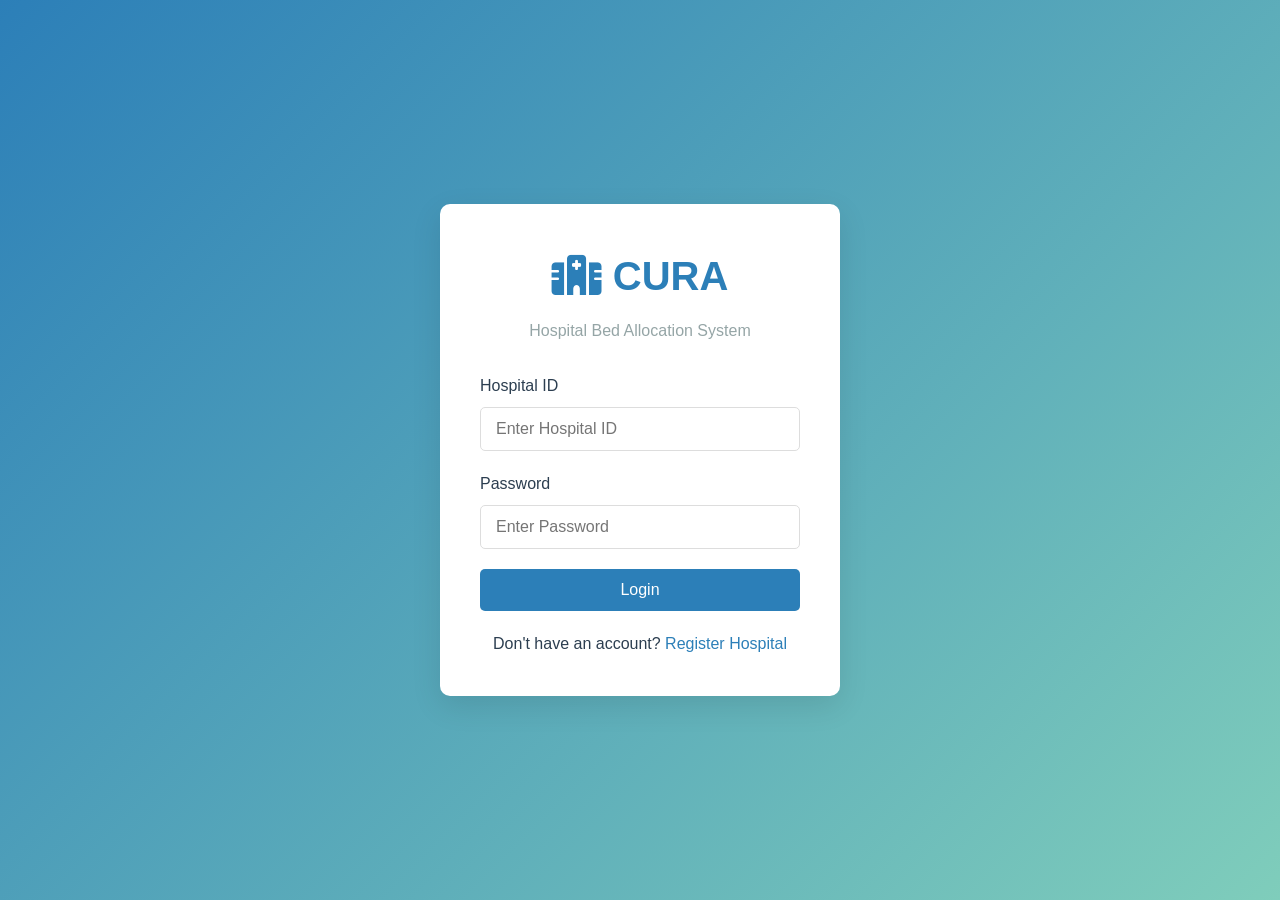
<file: templates/index.html>
<!DOCTYPE html>
<html lang="en">
<head>
    <meta charset="UTF-8">
    <meta name="viewport" content="width=device-width, initial-scale=1.0">
    <title>CURA - Hospital Bed Allocation</title>
    <link rel="stylesheet" href="https://cdnjs.cloudflare.com/ajax/libs/font-awesome/6.4.0/css/all.min.css">
    <link rel="stylesheet" href="/static/style.css">
</head>
<body>
    <!-- Login Page -->
    <div id="loginPage" class="page active">
        <div class="login-container">
            <div class="login-box">
                <div class="login-header">
                    <h1><i class="fas fa-hospital"></i> CURA</h1>
                    <p>Hospital Bed Allocation System</p>
                </div>
                
                <div id="loginForm">
                    <div class="form-group">
                        <label>Hospital ID</label>
                        <input type="text" id="hospitalId" class="form-control" placeholder="Enter Hospital ID">
                    </div>
                    <div class="form-group">
                        <label>Password</label>
                        <input type="password" id="password" class="form-control" placeholder="Enter Password">
                    </div>
                    <button class="btn" onclick="login()">Login</button>
                    <div class="toggle-form">
                        <p>Don't have an account? <a onclick="showRegister()">Register Hospital</a></p>
                    </div>
                </div>
                
                <div id="registerForm" style="display: none;">
                    <div class="form-group">
                        <label>Hospital ID</label>
                        <input type="text" id="regHospitalId" class="form-control" placeholder="Enter Hospital ID (e.g., HOSP002)" required>
                    </div>
                    <div class="form-group">
                        <label>Hospital Name</label>
                        <input type="text" id="regHospitalName" class="form-control" placeholder="Enter Hospital Name" required>
                    </div>
                    <div class="form-group">
                        <label>Address</label>
                        <input type="text" id="regAddress" class="form-control" placeholder="Enter Hospital Address" required>
                    </div>
                    <div class="form-group">
                        <label>Contact Number</label>
                        <input type="text" id="regContact" class="form-control" placeholder="Enter Contact Number" required>
                    </div>
                    <div class="form-group">
                        <label>Total Beds</label>
                        <input type="number" id="regBeds" class="form-control" placeholder="Enter Total Beds" required>
                    </div>
                    <div class="form-group">
                        <label>ICU Beds</label>
                        <input type="number" id="regIcuBeds" class="form-control" placeholder="Enter ICU Beds" required>
                    </div>
                    <div class="form-group">
                        <label>Password</label>
                        <input type="password" id="regPassword" class="form-control" placeholder="Create Password" required>
                    </div>
                    <button class="btn btn-secondary" onclick="registerHospital()">Register Hospital</button>
                    <div class="toggle-form">
                        <p>Already have an account? <a onclick="showLogin()">Login</a></p>
                    </div>
                </div>
            </div>
        </div>
    </div>

    <!-- Dashboard -->
    <div id="dashboardPage" class="page">
        <div class="header">
            <div class="container">
                <div class="header-content">
                    <div class="logo">
                        <i class="fas fa-hospital"></i>
                        <h1>CURA</h1>
                    </div>
                    <div class="user-info">
                        <span id="hospitalNameDisplay">Hospital Name</span>
                        <button class="logout-btn" onclick="logout()">Logout</button>
                    </div>
                </div>
            </div>
        </div>
        
        <div class="sidebar">
            <ul class="sidebar-menu">
                <li><a href="#" onclick="showPage('dashboard')" class="active">
                    <i class="fas fa-tachometer-alt"></i> <span>Dashboard</span>
                </a></li>
                <li><a href="#" onclick="showPage('bedAllocation')">
                    <i class="fas fa-procedures"></i> <span>Bed Allocation</span>
                </a></li>
                <li><a href="#" onclick="showPage('availableBeds')">
                    <i class="fas fa-bed"></i> <span>Available Beds</span>
                </a></li>
                <li><a href="#" onclick="showPage('allocatedPatients')">
                    <i class="fas fa-user-injured"></i> <span>Allocated Patients</span>
                </a></li>
            </ul>
        </div>
        
        <div class="main-content">
            <!-- Dashboard Content -->
            <div id="dashboardContent" class="page-content active">
                <div class="page-title">
                    <h2>Hospital Dashboard</h2>
                    <button class="btn btn-sm" onclick="loadDashboardData()">
                        <i class="fas fa-sync-alt"></i> Refresh
                    </button>
                </div>
                
                <div class="stats-cards">
                    <div class="stat-card">
                        <h3>Total Beds</h3>
                        <div class="value" id="totalBeds">0</div>
                    </div>
                    <div class="stat-card">
                        <h3>Available Beds</h3>
                        <div class="value" id="availableBeds">0</div>
                    </div>
                    <div class="stat-card icu">
                        <h3>ICU Beds</h3>
                        <div class="value" id="icuBeds">0</div>
                    </div>
                    <div class="stat-card flexible">
                        <h3>Flexible Beds</h3>
                        <div class="value" id="flexibleBeds">0</div>
                    </div>
                    <div class="stat-card occupied">
                        <h3>Occupied Beds</h3>
                        <div class="value" id="occupiedBeds">0</div>
                    </div>
                </div>
                
                <div class="content-section">
                    <h3>Recent Bed Allocations</h3>
                    <table>
                        <thead>
                            <tr>
                                <th>Patient Name</th>
                                <th>Age</th>
                                <th>Condition</th>
                                <th>Severity</th>
                                <th>Bed Type</th>
                                <th>Admission Date</th>
                                <th>Bed ID</th>
                            </tr>
                        </thead>
                        <tbody id="recentAllocationsTable">
                            <tr>
                                <td colspan="7" class="empty-state">
                                    <i class="fas fa-user-injured"></i>
                                    <p>No recent allocations</p>
                                </td>
                            </tr>
                        </tbody>
                    </table>
                </div>
            </div>

            <!-- Bed Allocation Content -->
            <div id="bedAllocationContent" class="page-content">
                <div class="page-title">
                    <h2>Bed Allocation</h2>
                </div>
                
                <div class="content-section">
                    <h3>Allocate Bed to Patient</h3>
                    <form onsubmit="allocateBed(event)">
                        <div class="form-row">
                            <div class="form-group">
                                <label>Patient Name</label>
                                <input type="text" id="patientName" class="form-control" placeholder="Enter Patient Name" required>
                            </div>
                            <div class="form-group">
                                <label>Age</label>
                                <input type="number" id="patientAge" class="form-control" placeholder="Enter Age" required>
                            </div>
                            <div class="form-group">
                                <label>Blood Group</label>
                                <select id="patientBlood" class="form-control" required>
                                    <option value="">Select Blood Group</option>
                                    <option value="A+">A+</option>
                                    <option value="A-">A-</option>
                                    <option value="B+">B+</option>
                                    <option value="B-">B-</option>
                                    <option value="O+">O+</option>
                                    <option value="O-">O-</option>
                                    <option value="AB+">AB+</option>
                                    <option value="AB-">AB-</option>
                                </select>
                            </div>
                        </div>
                        
                        <div class="form-row">
                            <div class="form-group">
                                <label>Medical Condition</label>
                                <input type="text" id="admissionCause" class="form-control" placeholder="Enter Condition" required>
                            </div>
                            <div class="form-group">
                                <label>Severity Level</label>
                                <select id="severity" class="form-control" required>
                                    <option value="">Select Severity</option>
                                    <option value="high">High</option>
                                    <option value="medium">Medium</option>
                                    <option value="low">Low</option>
                                </select>
                            </div>
                            <div class="form-group">
                                <label>Health Risk</label>
                                <select id="healthRisk" class="form-control" required>
                                    <option value="">Select Health Risk</option>
                                    <option value="critical">Critical</option>
                                    <option value="moderate">Moderate</option>
                                    <option value="stable">Stable</option>
                                </select>
                            </div>
                        </div>
                        
                        <div class="form-group">
                            <label>Doctor's Recommendation</label>
                            <select id="doctorRecommendation" class="form-control" required>
                                <option value="">Select Bed Type</option>
                                <option value="icu">ICU</option>
                                <option value="general">General Ward</option>
                                <option value="flexible">Flexible Care</option>
                            </select>
                        </div>
                        
                        <button type="submit" class="btn">Allocate Bed</button>
                    </form>
                </div>
            </div>

            <!-- Available Beds Content -->
            <div id="availableBedsContent" class="page-content">
                <div class="page-title">
                    <h2>Available Beds</h2>
                </div>
                
                <div class="content-section">
                    <h3>All Beds</h3>
                    <table>
                        <thead>
                            <tr>
                                <th>Bed ID</th>
                                <th>Type</th>
                                <th>Ward/Unit</th>
                                <th>Status</th>
                                <th>Last Occupied</th>
                            </tr>
                        </thead>
                        <tbody id="bedsTable">
                            <tr>
                                <td colspan="5" class="empty-state">
                                    <i class="fas fa-bed"></i>
                                    <p>Loading beds...</p>
                                </td>
                            </tr>
                        </tbody>
                    </table>
                </div>
            </div>

            <!-- Allocated Patients Content -->
            <div id="allocatedPatientsContent" class="page-content">
                <div class="page-title">
                    <h2>Allocated Patients</h2>
                </div>
                <div class="content-section">
                    <h3>Patients Currently Admitted</h3>
                    <table>
                        <thead>
                            <tr>
                                <th>Patient Name</th>
                                <th>Age</th>
                                <th>Blood Group</th>
                                <th>Condition</th>
                                <th>Severity</th>
                                <th>Bed ID</th>
                                <th>Admission Date</th>
                                <th>Expected Discharge</th>
                                <th>Actions</th>
                            </tr>
                        </thead>
                        <tbody id="patientsTable">
                            <tr>
                                <td colspan="9" class="empty-state">
                                    <i class="fas fa-user-injured"></i>
                                    <p>Loading patients...</p>
                                </td>
                            </tr>
                        </tbody>
                    </table>
                </div>
            </div>
        </div>
    </div>

    <script src="/static/script.js"></script>
</body>
</html>
</file>
<file: static/style.css>
/* Simple CSS Variables */
:root {
    --primary: #2c7fb8;
    --secondary: #7fcdbb;
    --danger: #e74c3c;
    --warning: #f39c12;
    --success: #2ecc71;
    --dark: #2c3e50;
    --light: #ecf0f1;
    --gray: #95a5a6;
}

/* Basic Reset */
* {
    margin: 0;
    padding: 0;
    box-sizing: border-box;
    font-family: 'Segoe UI', Tahoma, Geneva, Verdana, sans-serif;
}

body {
    background-color: #f5f7fa;
    color: var(--dark);
    line-height: 1.6;
}

/* Page Management */
.page {
    display: none;
}

.page.active {
    display: block;
}

.container {
    width: 100%;
    max-width: 1200px;
    margin: 0 auto;
    padding: 0 20px;
}

/* Login Page Styles */
.login-container {
    display: flex;
    justify-content: center;
    align-items: center;
    min-height: 100vh;
    background: linear-gradient(135deg, var(--primary), var(--secondary));
}

.login-box {
    background: white;
    border-radius: 10px;
    box-shadow: 0 10px 30px rgba(0, 0, 0, 0.1);
    width: 100%;
    max-width: 400px;
    padding: 40px;
}

.login-header {
    text-align: center;
    margin-bottom: 30px;
}

.login-header h1 {
    color: var(--primary);
    font-size: 2.5rem;
    margin-bottom: 10px;
}

.login-header p {
    color: var(--gray);
}

.form-group {
    margin-bottom: 20px;
}

.form-group label {
    display: block;
    margin-bottom: 8px;
    font-weight: 500;
}

.form-control {
    width: 100%;
    padding: 12px 15px;
    border: 1px solid #ddd;
    border-radius: 5px;
    font-size: 16px;
    transition: border 0.3s;
}

.form-control:focus {
    border-color: var(--primary);
    outline: none;
}

.btn {
    display: inline-block;
    background: var(--primary);
    color: white;
    border: none;
    padding: 12px 20px;
    border-radius: 5px;
    cursor: pointer;
    font-size: 16px;
    font-weight: 500;
    transition: background 0.3s;
    width: 100%;
    text-decoration: none;
    text-align: center;
}

.btn:hover {
    background: #236fa1;
}

.btn-secondary {
    background: var(--secondary);
}

.btn-secondary:hover {
    background: #6bbaa8;
}

.btn-sm {
    padding: 8px 12px;
    font-size: 14px;
    width: auto;
}

.btn-success {
    background: var(--success);
}

.btn-warning {
    background: var(--warning);
}

.btn-danger {
    background: var(--danger);
}

.toggle-form {
    text-align: center;
    margin-top: 20px;
}

.toggle-form a {
    color: var(--primary);
    text-decoration: none;
    cursor: pointer;
}

/* Alert Styles */
.alert {
    padding: 12px 15px;
    border-radius: 5px;
    margin-bottom: 20px;
    border: 1px solid transparent;
}

.alert-error {
    background: #ffeaea;
    color: var(--danger);
    border-color: #f5c6cb;
}

.alert-success {
    background: #e8f7ef;
    color: var(--success);
    border-color: #c3e6cb;
}

/* Dashboard Styles */
.header {
    background: white;
    box-shadow: 0 2px 10px rgba(0, 0, 0, 0.1);
    padding: 15px 0;
    position: sticky;
    top: 0;
    z-index: 100;
}

.header-content {
    display: flex;
    justify-content: space-between;
    align-items: center;
}

.logo {
    display: flex;
    align-items: center;
}

.logo h1 {
    color: var(--primary);
    font-size: 1.8rem;
}

.logo i {
    margin-right: 10px;
    font-size: 1.5rem;
    color: var(--primary);
}

.user-info {
    display: flex;
    align-items: center;
}

.user-info span {
    margin-right: 15px;
    font-weight: 500;
}

.logout-btn {
    background: var(--danger);
    color: white;
    border: none;
    padding: 8px 15px;
    border-radius: 5px;
    cursor: pointer;
    font-size: 14px;
}

.sidebar {
    background: white;
    width: 250px;
    height: calc(100vh - 70px);
    position: fixed;
    left: 0;
    top: 70px;
    box-shadow: 2px 0 10px rgba(0, 0, 0, 0.1);
    overflow-y: auto;
}

.sidebar-menu {
    list-style: none;
    padding: 20px 0;
}

.sidebar-menu li {
    margin-bottom: 5px;
}

.sidebar-menu a {
    display: flex;
    align-items: center;
    padding: 12px 20px;
    color: var(--dark);
    text-decoration: none;
    transition: background 0.3s;
}

.sidebar-menu a:hover, .sidebar-menu a.active {
    background: var(--light);
    border-left: 4px solid var(--primary);
}

.sidebar-menu i {
    margin-right: 10px;
    width: 20px;
    text-align: center;
}

.main-content {
    margin-left: 250px;
    padding: 30px;
}

.page-content {
    display: none;
}

.page-content.active {
    display: block;
}

.page-title {
    margin-bottom: 20px;
    display: flex;
    justify-content: space-between;
    align-items: center;
}

.page-title h2 {
    font-size: 1.8rem;
    color: var(--dark);
}

.stats-cards {
    display: grid;
    grid-template-columns: repeat(auto-fill, minmax(250px, 1fr));
    gap: 20px;
    margin-bottom: 30px;
}

.stat-card {
    background: white;
    border-radius: 8px;
    padding: 20px;
    box-shadow: 0 4px 6px rgba(0, 0, 0, 0.05);
    border-left: 4px solid var(--primary);
}

.stat-card.icu {
    border-left-color: var(--danger);
}

.stat-card.flexible {
    border-left-color: var(--warning);
}

.stat-card.occupied {
    border-left-color: var(--success);
}

.stat-card h3 {
    font-size: 0.9rem;
    color: var(--gray);
    margin-bottom: 10px;
}

.stat-card .value {
    font-size: 2rem;
    font-weight: 700;
    color: var(--dark);
}

.content-section {
    background: white;
    border-radius: 8px;
    padding: 25px;
    box-shadow: 0 4px 6px rgba(0, 0, 0, 0.05);
    margin-bottom: 30px;
}

.content-section h3 {
    margin-bottom: 20px;
    padding-bottom: 10px;
    border-bottom: 1px solid #eee;
    color: var(--primary);
}

table {
    width: 100%;
    border-collapse: collapse;
    margin-top: 10px;
}

table th, table td {
    padding: 12px 15px;
    text-align: left;
    border-bottom: 1px solid #eee;
}

table th {
    background: var(--light);
    font-weight: 600;
    color: var(--dark);
}

table tr:hover {
    background: #f9f9f9;
}

.badge {
    display: inline-block;
    padding: 5px 10px;
    border-radius: 20px;
    font-size: 0.8rem;
    font-weight: 600;
    text-transform: capitalize;
}

.badge.high {
    background: #ffeaea;
    color: var(--danger);
}

.badge.medium {
    background: #fff4e5;
    color: var(--warning);
}

.badge.low {
    background: #e8f7ef;
    color: var(--success);
}

.form-row {
    display: grid;
    grid-template-columns: repeat(auto-fill, minmax(250px, 1fr));
    gap: 20px;
    margin-bottom: 20px;
}

.action-buttons {
    display: flex;
    gap: 10px;
    align-items: center;
}

.empty-state {
    text-align: center;
    padding: 40px 20px;
    color: var(--gray);
}

.empty-state i {
    font-size: 3rem;
    margin-bottom: 15px;
    color: #ddd;
}

.empty-state p {
    font-size: 1.1rem;
}

.loading {
    text-align: center;
    padding: 20px;
    color: var(--gray);
}

.loading i {
    font-size: 2rem;
    margin-bottom: 10px;
    color: var(--primary);
}

/* Notification Styles */
.notification {
    position: fixed;
    top: 20px;
    right: 20px;
    padding: 15px 20px;
    border-radius: 5px;
    color: white;
    z-index: 1000;
    display: flex;
    align-items: center;
    justify-content: space-between;
    min-width: 300px;
    box-shadow: 0 4px 6px rgba(0,0,0,0.1);
    animation: slideIn 0.3s ease-out;
}

.notification.success {
    background: var(--success);
}

.notification.error {
    background: var(--danger);
}

.notification button {
    background: none;
    border: none;
    color: white;
    font-size: 18px;
    cursor: pointer;
    margin-left: 10px;
}

@keyframes slideIn {
    from {
        transform: translateX(100%);
        opacity: 0;
    }
    to {
        transform: translateX(0);
        opacity: 1;
    }
}

/* Form Styles */
form {
    max-width: 800px;
}

.form-actions {
    display: flex;
    gap: 10px;
    margin-top: 20px;
}

/* Responsive Design */
@media (max-width: 768px) {
    .sidebar {
        width: 70px;
    }
    
    .sidebar-menu span {
        display: none;
    }
    
    .sidebar-menu i {
        margin-right: 0;
        font-size: 1.2rem;
    }
    
    .main-content {
        margin-left: 70px;
        padding: 15px;
    }
    
    .header-content {
        flex-direction: column;
        align-items: flex-start;
        gap: 10px;
    }
    
    .user-info {
        margin-top: 10px;
    }
    
    .stats-cards {
        grid-template-columns: 1fr;
    }
    
    .form-row {
        grid-template-columns: 1fr;
    }
    
    .page-title {
        flex-direction: column;
        align-items: flex-start;
        gap: 10px;
    }
    
    .action-buttons {
        width: 100%;
        justify-content: flex-start;
    }
    
    table {
        font-size: 0.9rem;
    }
    
    table th, table td {
        padding: 8px 10px;
    }
    
    .notification {
        min-width: 250px;
        right: 10px;
        left: 10px;
    }
}

/* Loading Animation */
@keyframes spin {
    0% { transform: rotate(0deg); }
    100% { transform: rotate(360deg); }
}

.fa-spin {
    animation: spin 1s linear infinite;
}
</file>
